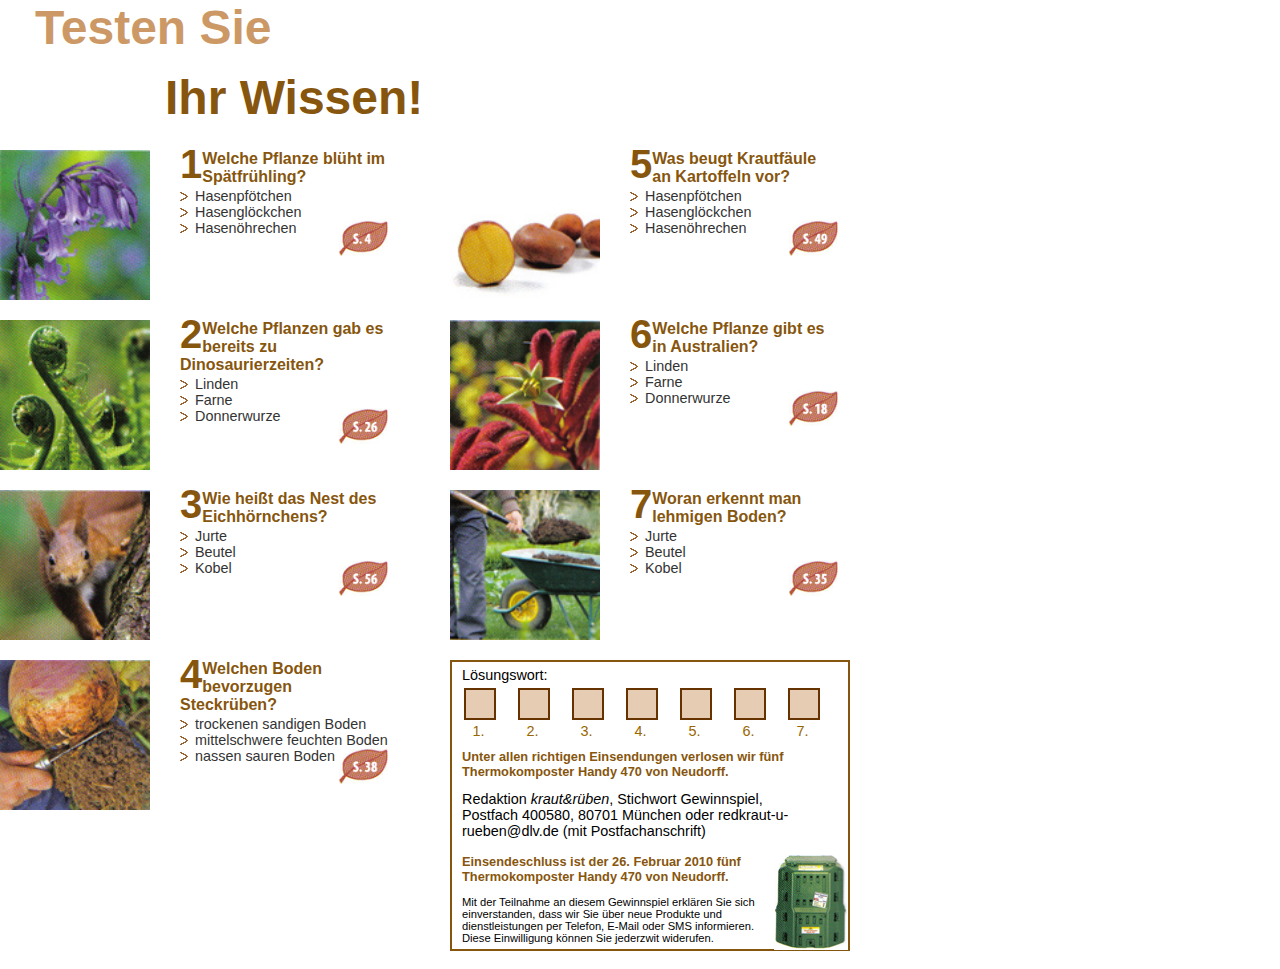
<file: index.html>
<!DOCTYPE html PUBLIC "-//W3C//DTD XHTML 1.0 Strict//EN" "http://www.w3.org/TR/xhtml1/DTD/xhtml1-strict.dtd">
<html xmlns="http://www.w3.org/1999/xhtml">
<head>
<meta http-equiv="Content-Type" content="text/html; charset=utf-8" />
<title>Unbenanntes Dokument</title>
<link href="style.css" rel="stylesheet" type="text/css" />
</head>

<body>
<h1>Testen Sie</h1>
<h1 class="einzug">Ihr Wissen!</h1>

<div id="contentLeft">
<div class="question">
<img src="img/Bilder1.jpg" class="floatleft" />
  <h2>1</h2>
	<h3>Welche Pflanze blüht 
im Spätfrühling?</h3>
	<ul>
	   	<li>Hasenpfötchen</li>
    	<li>Hasenglöckchen</li>
    	<li>Hasenöhrechen <a href=""><img src="img/Blatt4.jpg"  class="floatright" /></a></li>
	</ul>
</div>
<br class="clearleft" />

<div class="question">
<img src="img/Bilder2.jpg" class="floatleft" />
  <h2>2</h2>
	<h3>Welche Pflanzen gab es bereits zu Dinosaurierzeiten?</h3>
	<ul>
	   	<li>Linden</li>
    	<li>Farne</li>
    	<li>Donnerwurze <a href=""><img src="img/Blatt26.jpg"  class="floatright" /></a></li>
	</ul>
</div>
<br class="clearleft" />

<div class="question">
<img src="img/Bilder3.jpg" class="floatleft" />
  <h2>3</h2>
	<h3>Wie heißt das Nest
des Eichhörnchens?</h3>
	<ul>
	   	<li>Jurte</li>
    	<li>Beutel</li>
    	<li>Kobel <a href=""><img src="img/Blatt56.jpg"  class="floatright" /></a></li>
	</ul>
</div>
<br class="clearleft" />

<div class="question">
<img src="img/Bilder4.jpg" class="floatleft" />
  <h2>4</h2>
	<h3>Welchen Boden bevorzugen Steckrüben?</h3>
	<ul>
	   	<li>trockenen sandigen Boden</li>
    	<li>mittelschwere feuchten Boden</li>
    	<li>nassen sauren Boden <a href=""><img src="img/Blatt38.jpg"  class="floatright" /></a></li>
	</ul>
</div>

<br class="clearleft" />

</div>

<div id="contentRight">
<div class="question">
<img src="img/Bilder5.jpg" class="floatleft" />
  <h2>5</h2>
	<h3>Was beugt Krautfäule<br />
	an Kartoffeln vor?</h3>
	<ul>
	   	<li>Hasenpfötchen</li>
    	<li>Hasenglöckchen</li>
    	<li>Hasenöhrechen <a href=""><img src="img/Blatt49.jpg"  class="floatright" /></a></li>
	</ul>
</div>

<br class="clearleft" />

<div class="question">
<img src="img/Bilder6.jpg" class="floatleft" />
  <h2>6</h2>
	<h3>Welche Pflanze 
    gibt es in Australien?</h3>
	<ul>
	   	<li>Linden</li>
    	<li>Farne</li>
    	<li>Donnerwurze <a href=""><img src="img/Blatt18.jpg"  class="floatright" /></a></li>
	</ul>
</div>

<br class="clearleft" />

<div class="question">
<img src="img/Bilder7.jpg" class="floatleft" />
  <h2>7</h2>
	<h3>Woran erkennt man lehmigen Boden?</h3>
	<ul>
	   	<li>Jurte</li>
    	<li>Beutel</li>
    	<li>Kobel <a href=""><img src="img/Blatt35.jpg"  class="floatright" /></a></li>
	</ul>
</div>

<br class="clearleft" />

<div class="loesung">
<p>Lösungswort:</p>
	<ul>
		<li class="floatBox"><img src="img/thumb.jpg" />1.</li>
		<li class="floatBox"><img src="img/thumb.jpg" />2.</li>
		<li class="floatBox"><img src="img/thumb.jpg" />3.</li>
		<li class="floatBox"><img src="img/thumb.jpg" />4.</li>
		<li class="floatBox"><img src="img/thumb.jpg" />5.</li>
		<li class="floatBox"><img src="img/thumb.jpg" />6.</li>
		<li class="floatBox"><img src="img/thumb.jpg" />7.</li>
	</ul>
	<h4>Unter allen richtigen Einsendungen verlosen wir fünf Thermokomposter Handy 470 von Neudorff.</h4>
		<p>Redaktion <em>kraut&amp;r&uuml;ben</em>, Stichwort Gewinnspiel,<br />
Postfach 400580, 80701 M&uuml;nchen oder redkraut-u-rueben@dlv.de (mit Postfachanschrift)</p>
		<h4><img src="img/BildLoesung.jpg" class="loesungRight"/>Einsendeschluss ist der 26. Februar 2010 fünf Thermokomposter Handy 470 von Neudorff.</h4>
		<p class="rechtstext">Mit der Teilnahme an diesem Gewinnspiel erklären Sie sich einverstanden, dass wir Sie über neue Produkte und dienstleistungen per Telefon, E-Mail oder SMS informieren. Diese Einwilligung können Sie jederzwit widerufen.</p>
</div>
<br class="clearleft" />
</div>
</body>
</html>
</file>
<file: style.css>
@charset "utf-8";
/* CSS Document */
body, div, dl, dt, dd, ul, ol, li, h1, h2, h3, h4, h5, h6, pre, input, p, blockquote, th, td {
	padding: 0;
	margin: 0;
}
img {
	border-style: none;
}
h1 {
	font-family: "Lucida Sans Unicode", "Lucida Grande", sans-serif;
	font-size: 3em;
	color: #C96;
	margin: 0 0 0 35px;
	font-style: normal;
}
h1.einzug {
	padding: 15px 0 35px 130px;
	color: #87560E;
	font-style: normal;
}
h2 {
	font-family: "Lucida Sans Unicode", "Lucida Grande", sans-serif;
	float: left;
	margin: -8px 0 -2px 0;
	font-size: 2.5em;
	color: #87560E;
	font-style: normal;
}
h3 {
	font-family: Arial, Helvetica, sans-serif;
	font-size: 1em;
	color: #87560E;
	font-style: normal;
}
h4 {
	clear: left;
	font-family: Arial, Helvetica, sans-serif;
	font-size: 0.8em;
	color: #87560E;
	font-style: normal;
}
img.floatleft {
	float: left;
	margin: 0 30px 20px 0;
	width: 150px;
}
img.floatright {
	position: relative;
	top: 0;
	width: 50px;
	vertical-align: text-top;
	float: right;
}
div.floatleft {
	float: left;
	margin: 0 30px 0 0;
}
li.floatBox {
	float: left;
	width: 29px;
	text-align: center;
	border-style: none;
	margin: 0 15px 10px 10px;
	list-style: none;
	color: #960;
}
div.question {
	width:390px;
}
div.loesung {
	width: 396px;
	border: 2px solid #87560E;
}
div.loesung p {
	margin: 5px 0 5px 10px;
	font-family: Arial, Helvetica, sans-serif;
	font-size: 0.9em;
}
div.loesung h4 {
	margin: 15px 0 12px 10px;
}
div.loesung p.rechtstext {
	font-family: Arial, Helvetica, sans-serif;
	font-size: 0.7em;
}
div#contentLeft {
	position: absolute;
	top: 150px;
	left: 0px;
	width: 450px;
}
div#contentRight {
	position: absolute;
	top: 150px;
	left: 450px;
	width: 450px;
}

br.clearleft {
	clear: left;
}
ul {
	margin: 2px;	
}
li {
	list-style: inside;
	list-style-image: url(img/aufzaehler.gif);
	font-family: Arial, Helvetica, sans-serif;
	font-size: 0.9em;
	color: #333;
}
.loesungRight {
	float: right;
	vertical-align: baseline;
}
</file>
